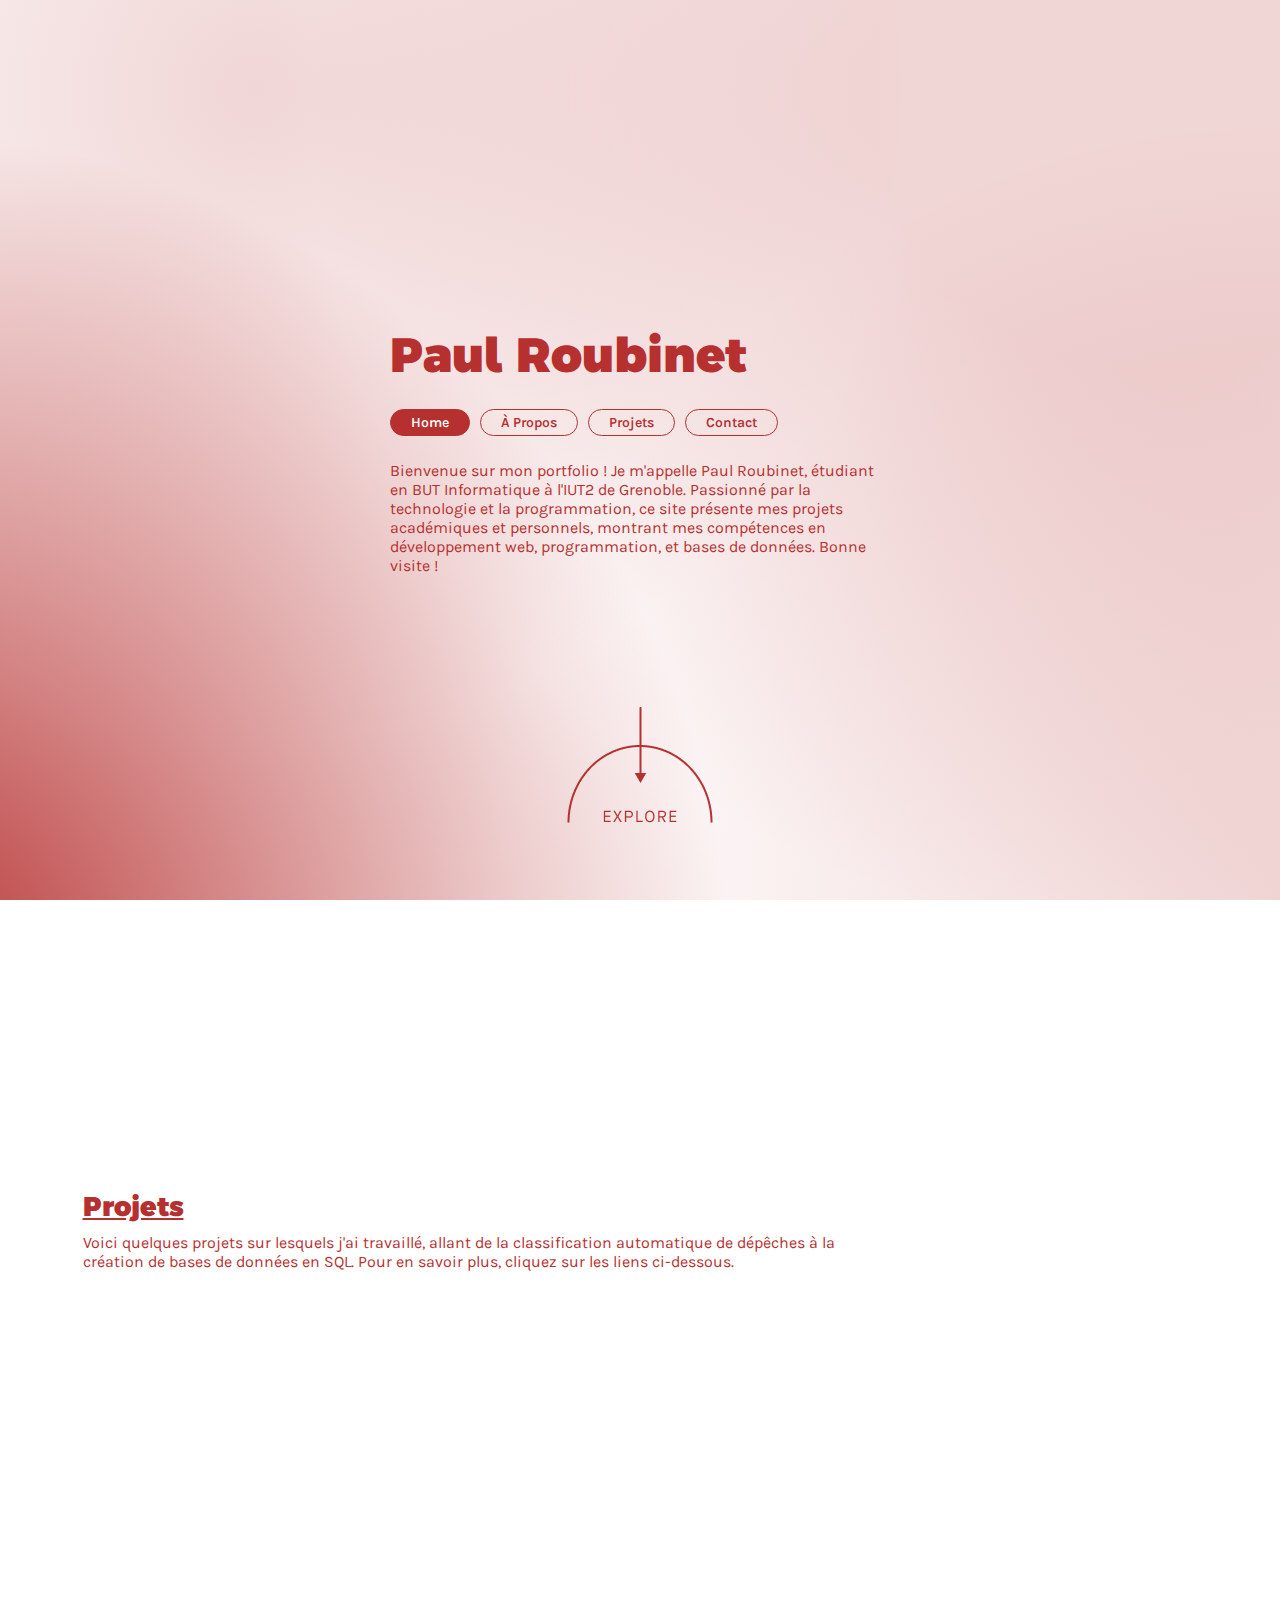
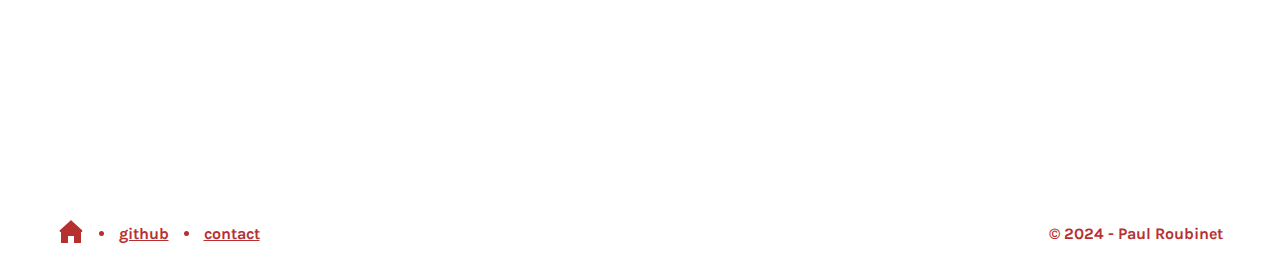
<file: index.html>
<!DOCTYPE html>
<html lang="en">
<head>
    <meta charset="UTF-8">
    <meta name="viewport" content="width=device-width, initial-scale=1.0">
    <title>Paul Roubinet</title>
    <link rel="stylesheet" href="style.css">
</head>
<body>

    <div class="scroll-watcher"></div>

    <div class="container">
        <div class="insideContainer">

            <h1>
                Paul Roubinet
            </h1>

            <div class="nav-bar">
                <ul>
                    <li><a class="current-page" href="#">Home</a></li>
                    <li><a href="about.html">À&nbsp;Propos</a></li>
                    <li><a href="projets.html">Projets</a></li>
                    <li><a href="contact.html">Contact</a></li>
                </ul>
            </div>

            <p>
                Bienvenue sur mon portfolio ! Je m'appelle Paul Roubinet, étudiant en BUT
                Informatique à l'IUT2 de Grenoble. Passionné par la technologie et la programmation,
                ce site présente mes projets académiques et personnels, montrant mes compétences
                en développement web, programmation, et bases de données. Bonne visite !
            </p>

        </div>
        <a href="#projetsPart">
            <img class="explore" src="img/explore.png" alt="explore">
        </a>
    </div>


    <div class="container projetsContainer" id="projetsPart">

        <h2><a href="projets.html">Projets</a></h2>

        <p>
            Voici quelques projets sur lesquels j'ai travaillé, allant de la classification automatique
            de dépêches à la création de bases de données en SQL. Pour en savoir plus, cliquez sur les liens
            ci-dessous.
        </p>

        <div class="indexProjets">
            <div class="projet-part">
                <h3>Classification automatique de dépêche</h3>
                <p>
                    Développer et optimiser une application JAVA pour classer automatiquement
                    des dépêches en fonction de leur contenu.
                </p>
                <div class="en-savoir-plus">
                    <a href="projets.html#SAE1.01/2">En&nbsp;savoir&nbsp;plus</a>
                </div>
            </div>


            <div class="projet-part">   
                <h3>Analyse et Modélisation de Base de Données - Naufrage du Titanic</h3>             
                <p>
                    Créer une base de données en SQL sur le titanic pour pouvoir
                    en sortir des statistiques et des informations.
                </p>
                <div class="en-savoir-plus">
                    <a href="projets.html#SAE1.04">En&nbsp;savoir&nbsp;plus</a>
                </div>
            </div>


            <div class="projet-part">
                <h3>Réalisation d'un site web pour une ESN</h3>
                <p>
                    Travailler en équipe pour pouvoir créer
                    un site web pour une entreprise de services numériques
                    en respectant les demandes du client.
                </p>
                <div class="en-savoir-plus">
                    <a href="projets.html#SAE1.05/6">En&nbsp;savoir&nbsp;plus</a>
                </div>
            </div>
        </div>
        
    </div>

    <footer>
        <div>
            <a href="#top"><img src="img/home.svg" alt="home"></a>
            <img src="img/point.svg" alt="point de séparation">
            <a href="https://github.com/paaulrbn" target="_blank">github</a>
            <img src="img/point.svg" alt="point de séparation">
            <a href="contact.html">contact</a>
        </div>

        <p>©&nbsp;2024&nbsp;-&nbsp;Paul&nbsp;Roubinet</p>

    </footer>

    <script src="app.js"></script>
</body>
</html>
</file>
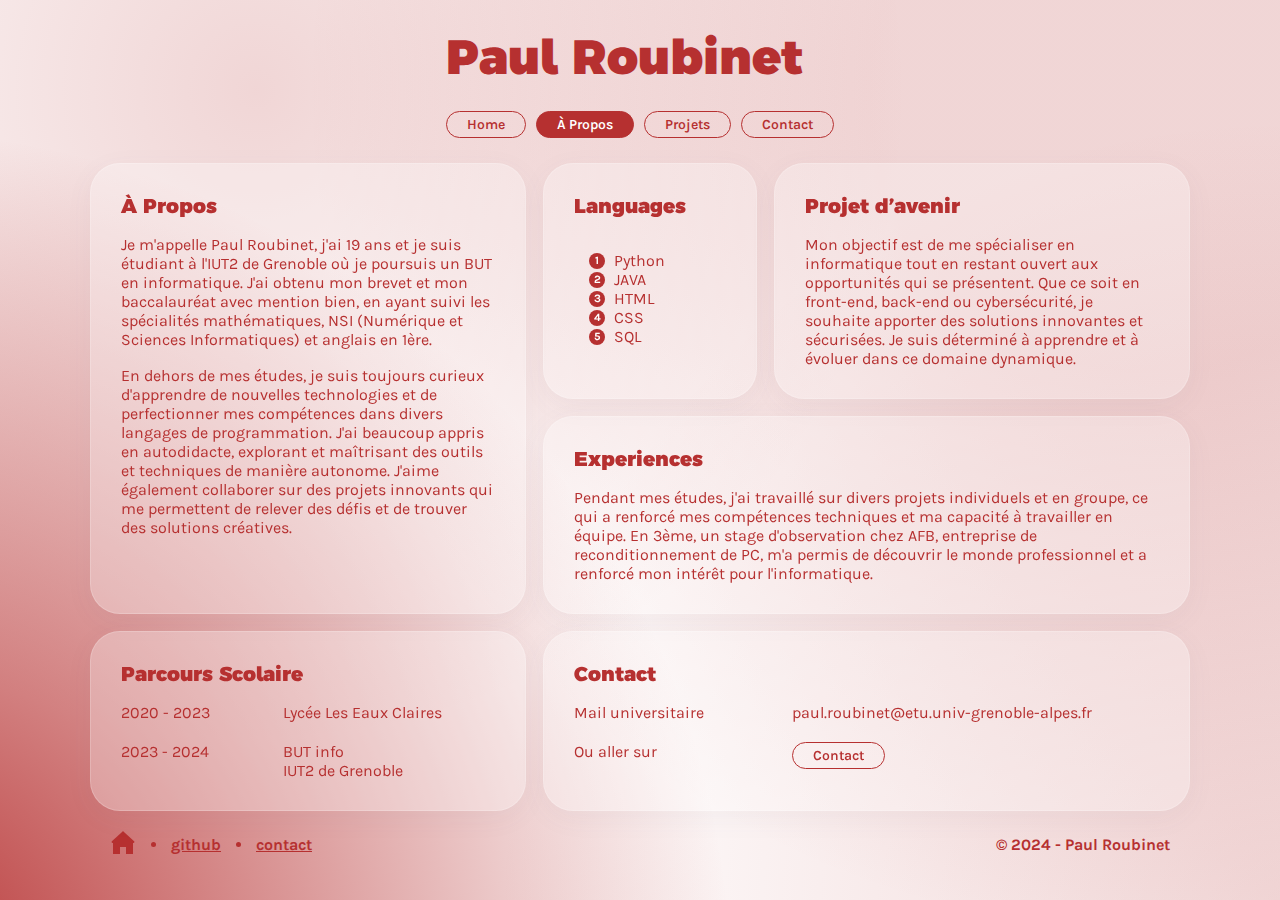
<file: about.html>
<!DOCTYPE html>
<html lang="en">
<head>
    <meta charset="UTF-8">
    <meta name="viewport" content="width=device-width, initial-scale=1.0">
    <title>Paul Roubinet</title>
    <link rel="stylesheet" href="style.css">
</head>
<body>

    <div class="scroll-watcher"></div>

    <div class="container">
        <div class="insideContainer">

            <h1>
                Paul Roubinet
            </h1>

            <div class="nav-bar">
                <ul>
                    <li><a href="index.html">Home</a></li>
                    <li><a class="current-page" href="#">À&nbsp;Propos</a></li>
                    <li><a href="projets.html">Projets</a></li>
                    <li><a href="contact.html">Contact</a></li>
                </ul>
            </div>

        </div>

        <div class="widgets">
            <div class="widget about" data-tilt data-tilt-glare>
                <h2>À Propos</h2>
                <p>
                    Je m'appelle Paul Roubinet, j'ai 19 ans et je suis étudiant à l'IUT2 de Grenoble
                    où je poursuis un BUT en informatique. J'ai obtenu mon brevet et mon baccalauréat
                    avec mention bien, en ayant suivi les spécialités mathématiques, NSI 
                    (Numérique et Sciences Informatiques) et anglais en 1ère.
                </p>
                <p>
                    En dehors de mes études, je suis toujours curieux d'apprendre de nouvelles 
                    technologies et de perfectionner mes compétences dans divers langages de programmation.
                    J'ai beaucoup appris en autodidacte, explorant et maîtrisant des outils et techniques 
                    de manière autonome. J'aime également collaborer sur des projets innovants qui me 
                    permettent de relever des défis et de trouver des solutions créatives.
                </p>
            </div>
            <div class="widget education" data-tilt data-tilt-glare>
                <h2>Parcours Scolaire</h2>
                <div class="grid">
                    <div class="one">2020 - 2023</div>
                    <div class="two">Lycée Les Eaux Claires</div>
                    <div class="three">2023 - 2024</div>
                    <div class="four">BUT info <br>
                                        IUT2 de Grenoble</div>
                </div>
            </div>
            <div class="widget langues" data-tilt data-tilt-glare>
                <h2>Languages</h2>
                <ol>
                    <li>Python</li>
                    <li>JAVA</li>
                    <li>HTML</li>   
                    <li>CSS</li>
                    <li>SQL</li>
                </ol>
            </div>
            <div class="widget avenir" data-tilt data-tilt-glare>
                <h2>Projet d’avenir</h2>
                <p>
                    Mon objectif est de me spécialiser en informatique tout en restant ouvert aux opportunités
                    qui se présentent. Que ce soit en front-end, back-end ou cybersécurité,
                    je souhaite apporter des solutions innovantes et sécurisées. Je suis déterminé à
                    apprendre et à évoluer dans ce domaine dynamique.
                </p>
            </div>
            <div class="widget experices" data-tilt data-tilt-glare>
                <h2>
                    Experiences
                </h2>
                <p>
                    Pendant mes études, j'ai travaillé sur divers projets individuels et en groupe,
                    ce qui a renforcé mes compétences techniques et ma capacité à travailler en équipe.
                    En 3ème, un stage d'observation chez AFB, entreprise de reconditionnement de PC,
                    m'a permis de découvrir le monde professionnel et a renforcé mon intérêt pour l'informatique.
                </p>
            </div>
            <div class="widget contact" data-tilt data-tilt-glare>
                <h2>Contact</h2>
                <div class="grid">
                    <div class="one">Mail universitaire</div>
                    <div class="two">paul.roubinet@etu.univ-grenoble-alpes.fr</div>
                    <div class="three">Ou aller sur</div>
                    <div class="four">
                        <a href="contact.html">Contact</a>
                    </div>
                </div>
            </div>
        </div>

        <footer id="inAbout">
            <div>
                <a href="index.html"><img src="img/home.svg" alt="home"></a>
                <img src="img/point.svg" alt="point de séparation">
                <a href="https://github.com/paaulrbn" target="_blank">github</a>
                <img src="img/point.svg" alt="point de séparation">
                <a href="contact.html">contact</a>
            </div>
    
            <p>©&nbsp;2024&nbsp;-&nbsp;Paul&nbsp;Roubinet</p>
    
        </footer>

    </div>

    <script src="vanilla-tilt.js"></script>
    <script src="app.js"></script>
</body>
</html>
</file>
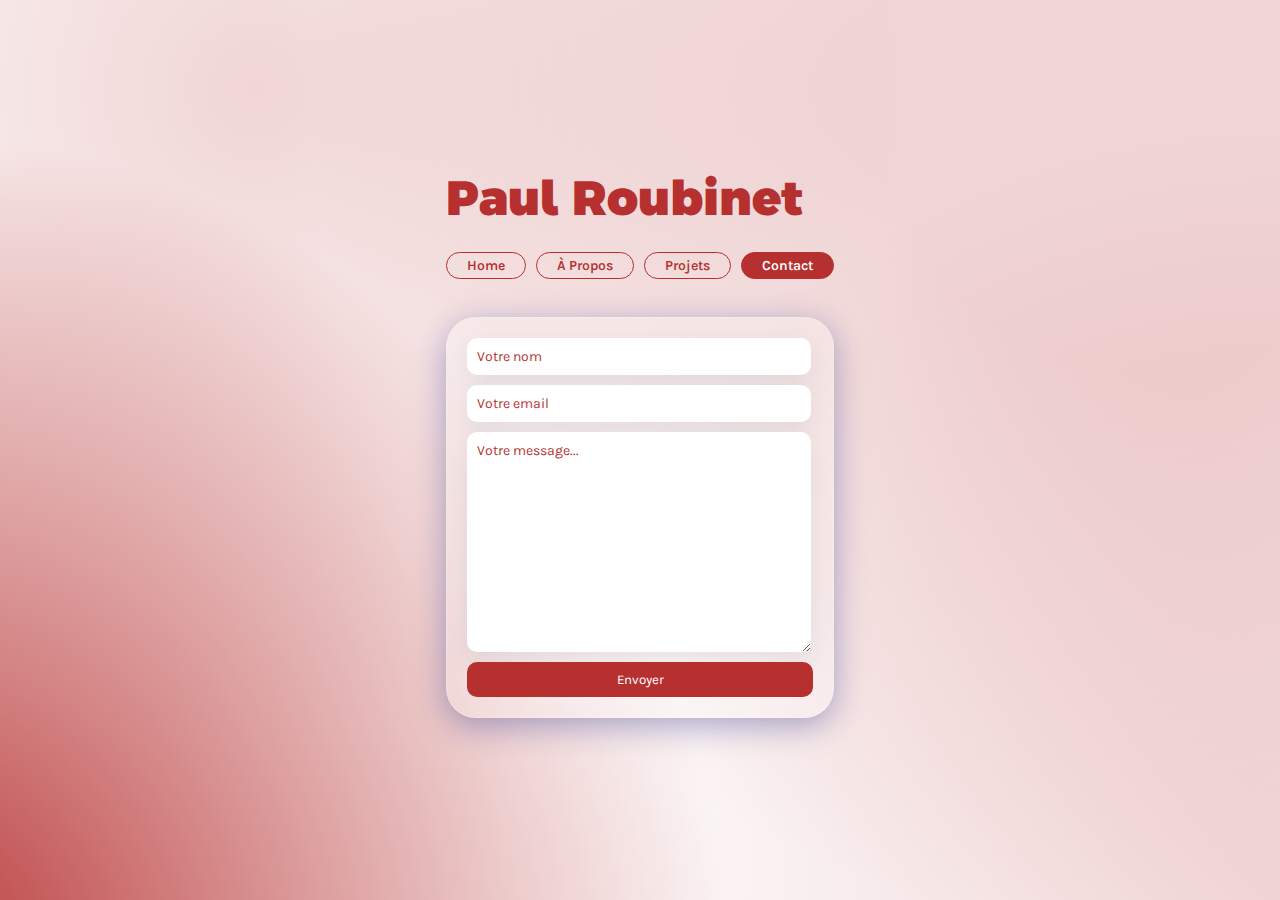
<file: contact.html>
<!DOCTYPE html>
<html lang="en">
<head>
    <meta charset="UTF-8">
    <meta name="viewport" content="width=device-width, initial-scale=1.0">
    <title>Paul Roubinet</title>
    <link rel="stylesheet" href="style.css">
</head>
<body>

    <div class="scroll-watcher"></div>

    <div class="container">
        <div class="insideContainer">

            <h1>
                Paul Roubinet
            </h1>

            <div class="nav-bar">
                <ul>
                    <li><a href="index.html">Home</a></li>
                    <li><a href="about.html">À&nbsp;Propos</a></li>
                    <li><a href="projets.html">Projets</a></li>
                    <li><a class="current-page" href="#">Contact</a></li>
                </ul>
            </div>

            <form action="https://formspree.io/f/mgegbzzb" method="POST">
                <div>
                    <!-- <label for="name">Votre nom</label> -->
                    <input type="text" id="name" name="name" placeholder="Votre nom" required>
                </div>
                <div>
                    <!-- <label for="email">Votre email</label> -->
                    <input type="email" id="email" name="email" placeholder="Votre email" required>
                </div>
                <div>
                    <!-- <label for="message">Votre message</label> -->
                    <textarea id="message" name="message" placeholder="Votre message..." required></textarea>
                </div>
                <input id="submit" type="submit" value="Envoyer">
            </form>

        </div>
    </div>

    <script src="app.js"></script>
</body>
</html>
</file>
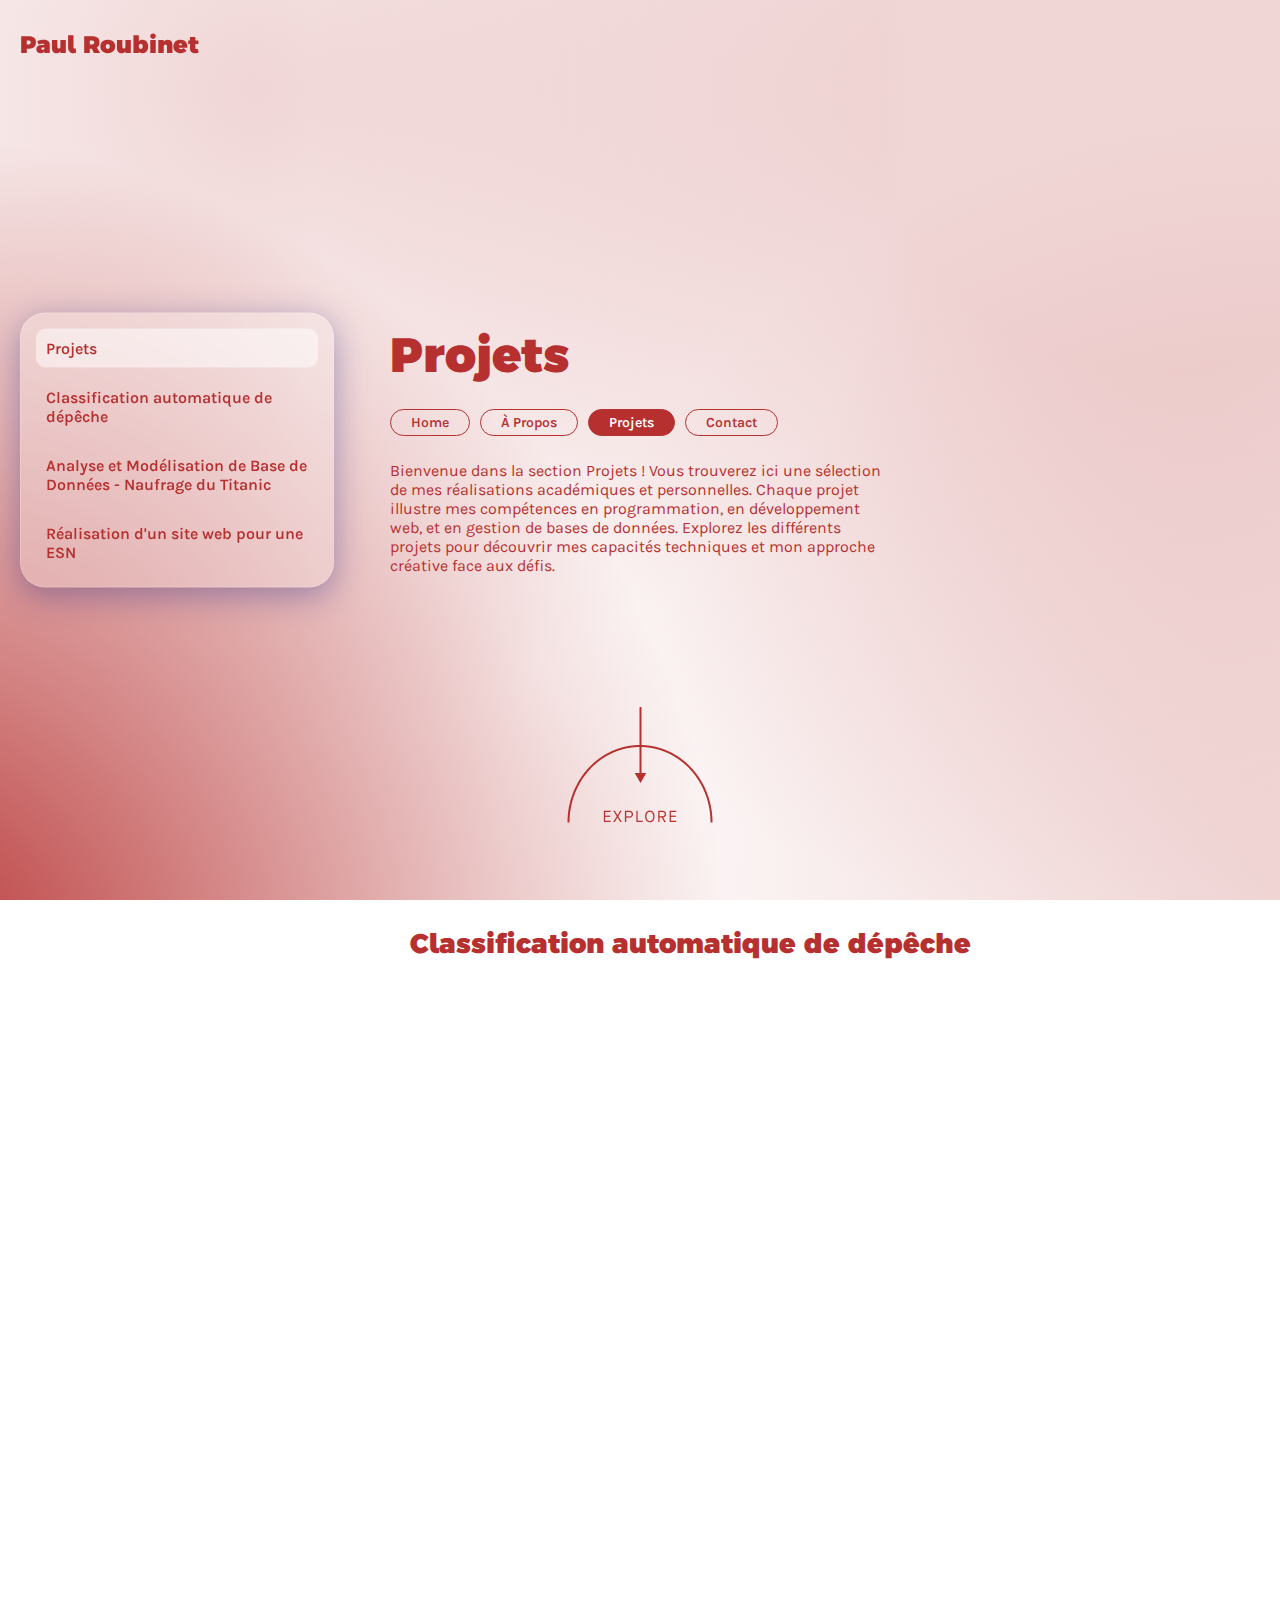
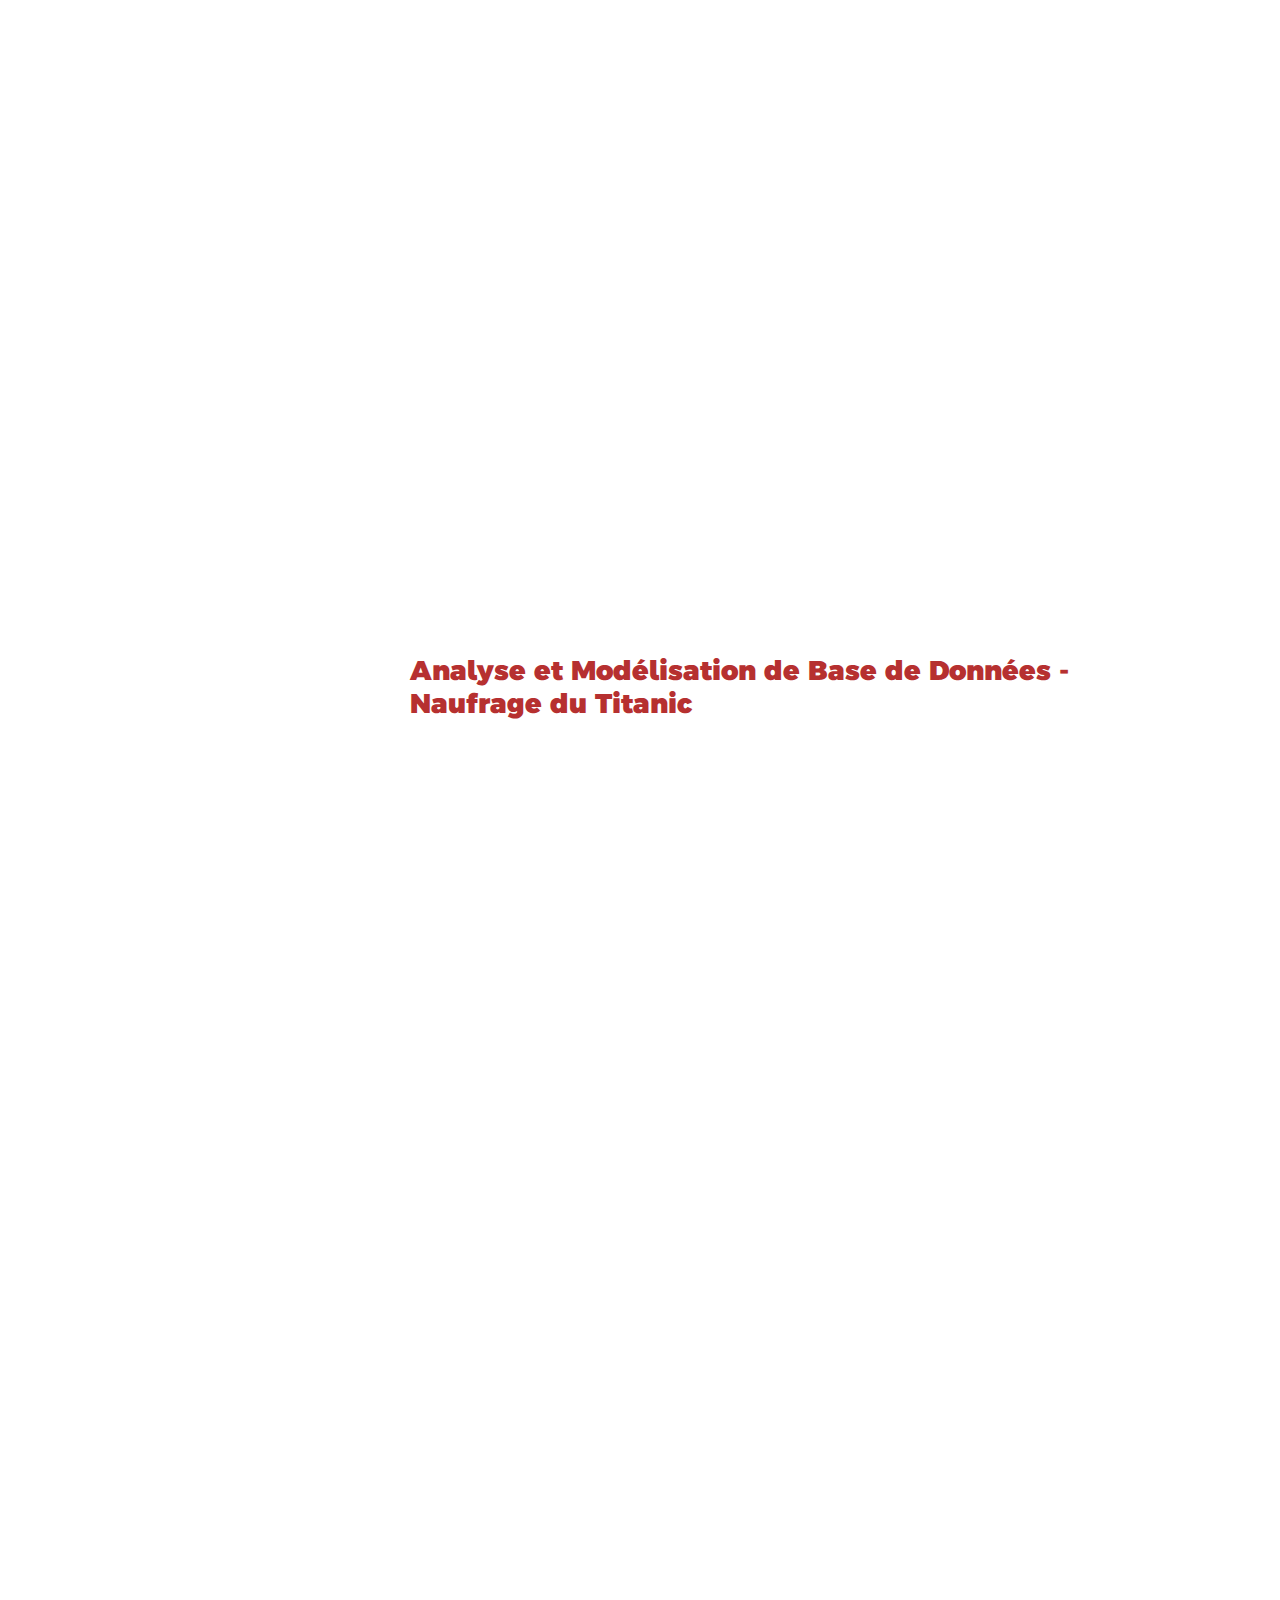
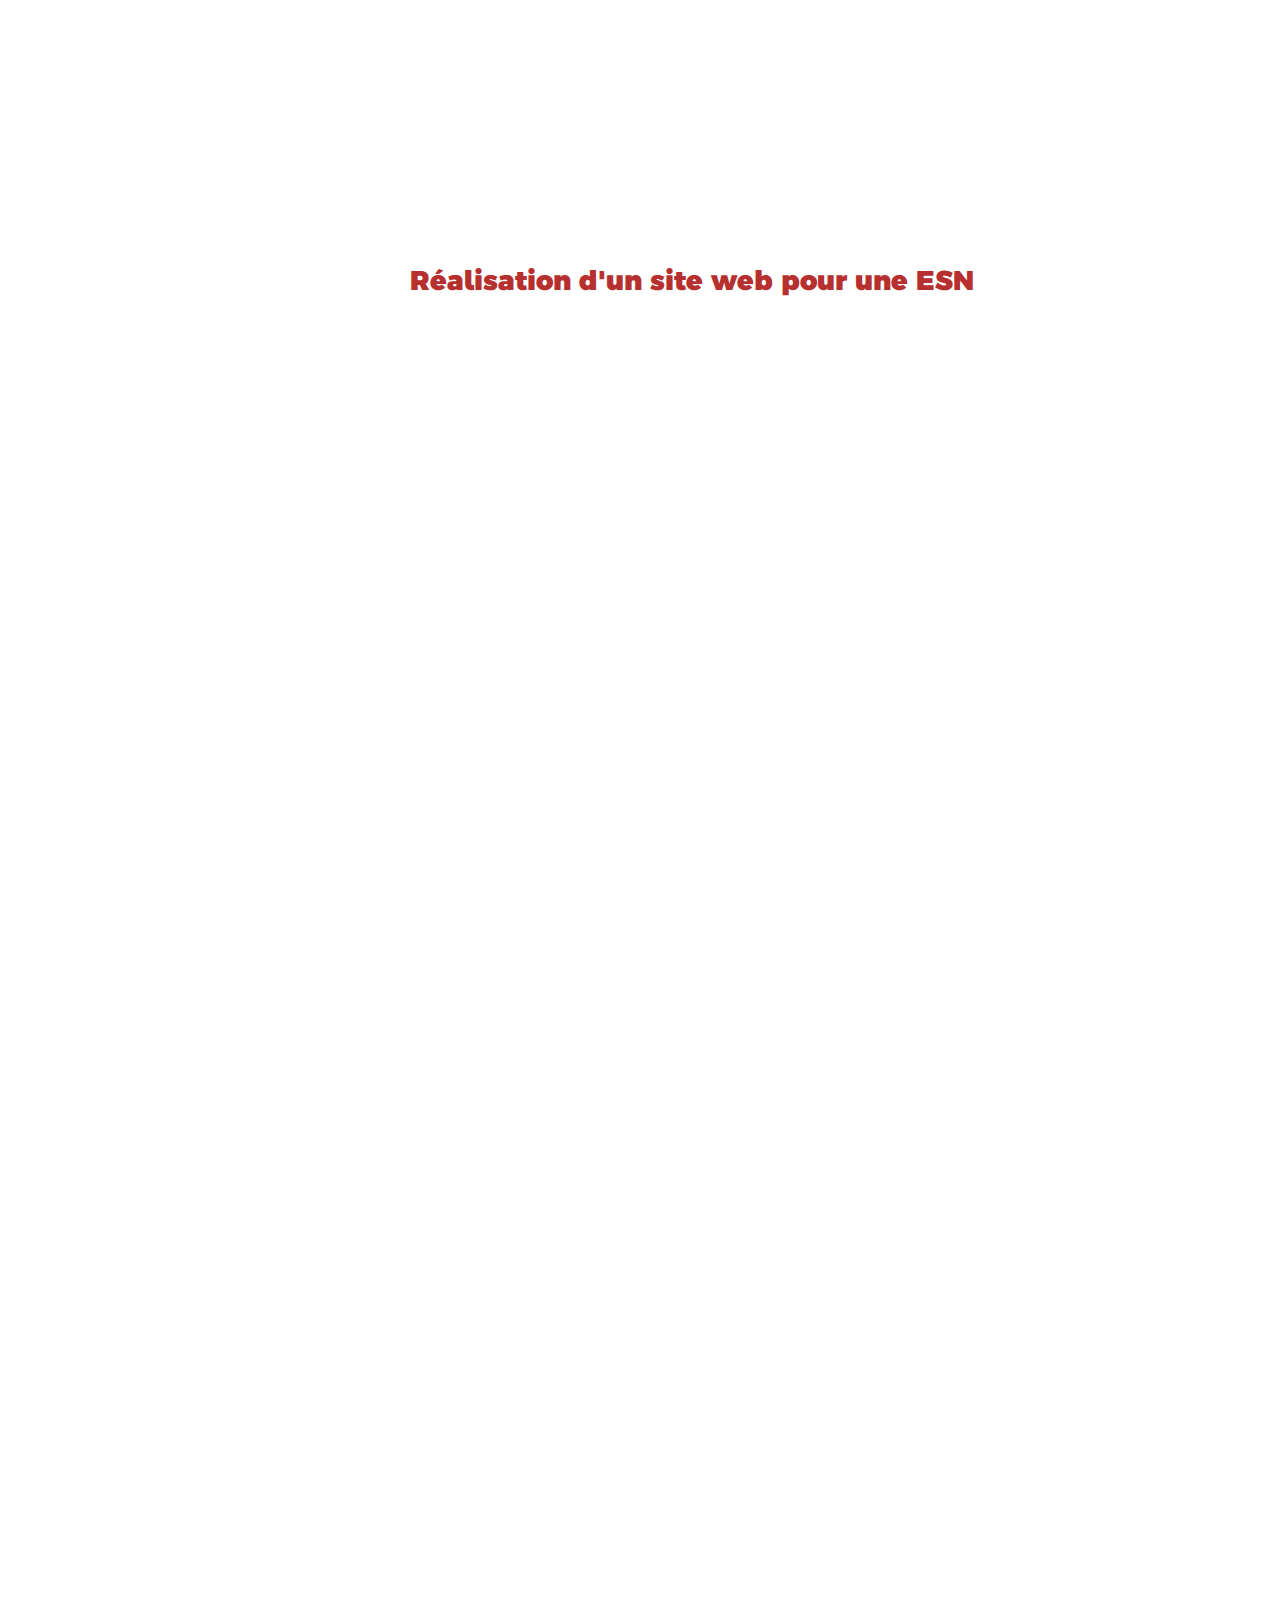
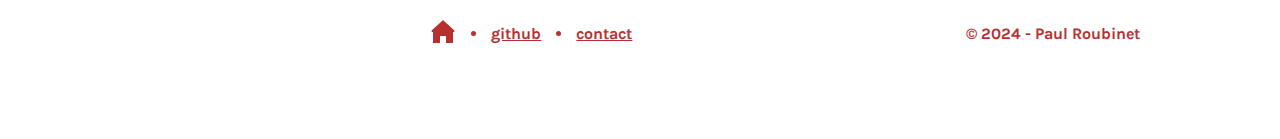
<file: projets.html>
<!DOCTYPE html>
<html lang="en">
<head>
    <meta charset="UTF-8">
    <meta name="viewport" content="width=device-width, initial-scale=1.0">
    <title>Paul Roubinet</title>
    <link rel="stylesheet" href="style.css">
</head>
<body>

    <div class="scroll-watcher"></div>

    <div class="always">
        <a href="index.html"><h1>Paul Roubinet</h1></a>
        <label for="toggle" class="menu-toggle">☰</label>
        <input type="checkbox" id="toggle" class="open-btn menu-checkbox">
        
    </div>
    <nav class="burger">
        <ul>
            <li><a class="burger-item current-zone" href="#top">Projets</a></li>
            <li><a class="burger-item" href="#SAE1.01/2">Classification automatique de dépêche</a></li>
            <li><a class="burger-item" href="#SAE1.04">Analyse et Modélisation de Base de Données - Naufrage du Titanic</a></li>
            <li><a class="burger-item" href="#SAE1.05/6">Réalisation d'un site web pour une ESN</a></li>
        </ul>
        <a href="#" class="close-btn">
            <img src="./img/cross.png" alt="cross">
        </a>
    </nav>

    <div class="container">
        <div class="insideContainer">

            <h1>
                Projets
            </h1>

            <div class="nav-bar">
                <ul>
                    <li><a href="index.html">Home</a></li>
                    <li><a href="about.html">À&nbsp;Propos</a></li>
                    <li><a class="current-page" href="#">Projets</a></li>
                    <li><a href="contact.html">Contact</a></li>
                </ul>
            </div>

            <p>
                Bienvenue dans la section Projets ! Vous trouverez ici une sélection 
                de mes réalisations académiques et personnelles. Chaque projet illustre
                mes compétences en programmation, en développement web, et en gestion 
                de bases de données. Explorez les différents projets pour découvrir mes 
                capacités techniques et mon approche créative face aux défis.
            </p>

            
        </div>
        <a href="#SAE1.01/2">
            <img class="explore" src="img/explore.png" alt="explore">
        </a>
    </div>


    <div class="container rightContainer" id="SAE1.01/2">
        <div class="insideContainer">
            <h2>Classification automatique de dépêche</h2>
            <div class="projetDetails">
                <p>
                    Le projet consiste à développer un programme capable de classifier 
                    automatiquement des dépêches journalistiques en les attribuant à l'une 
                    des cinq catégories prédéfinies : Environnement-Sciences, Culture, Économie, 
                    Politique, et Sports. Le processus repose sur l'utilisation de lexiques spécifiques 
                    à chaque catégorie, avec des mots-clés marqués par des poids représentant leur pertinence.
                </p>

                <h3>Compétences</h3>
                <ul>
                    <li>Programmation JAVA </li>
                    <li>Algorithmique </li>
                    <li>Analyse de données </li>
                    <li>Implémentation d’un besoin client </li>
                    <li>Comparaison d'approches algorithmiques </li>
                </ul>

                <h3>Objectifs</h3>
                <ul>
                    <li>Créer un programme de classification fiable et rapide </li>
                    <li>Générer des lexiques spécifiques à chaque catégorie </li>
                    <li>Attribuer correctement les dépêches à leurs catégories respectives </li>
                    <li>Obtenir un taux de précision élevé dans la classification </li>
                </ul>

                <h3>Tavail en groupe</h3>
                <ul>
                    <li>La rédaction du rapport final </li>
                    <li>La présentation orale du projet </li>
                    <li>Le développement du code source </li>
                    <li>Résolution des problèmes en équipe </li>
                </ul>

                <h3>Travail individuel dans le groupe</h3>
                <ul>
                    <li>Développer une grande partie du programme </li>
                    <li>Contribuer à la rédaction du rapport et à la préparation de la présentation </li>
                    <li>Partager les connaissances et les compétences avec les autres membres du groupe </li>
                    <li>Faire preuve de curiosité et de motivation pour apprendre et progresser </li>
                </ul>

                <h3>Techniques et savoir-faire acquis</h3>
                <ul>
                    <li>Lecture et traitement de fichiers texte en Java </li>
                    <li>Implémentation de méthodes de calcul de scores pour la classification </li>
                    <li>Collaboration efficace en équipe pour mener à bien un projet de développement logiciel</li>
                    <li>Implémentation d’un besoin client</li>
                    <li>Comparaison d'approches algorithmiques </li>
                </ul>

                <h3>Liens vers le projet</h3>
                <p>Vous pouvez consulter le projet complet sur le <a href="https://github.com/paaulrbn/S1.01-Programme-de-classification-automatique" target="_blank">repository GitHub</a></p>

            </div>
        </div>
    </div>

    <div class="container rightContainer" id="SAE1.04">
        <div class="insideContainer">
            <h2>Analyse et Modélisation de Base de Données - Naufrage du Titanic</h2>
            
            <div class="projetDetails">
                <p>
                    Ce projet, réalisé en binôme, consiste à analyser le contexte historique
                    et les données relatives au naufrage du Titanic afin de modéliser une base de données. 
                    Cette modélisation inclut la création d'un Schéma Entité-Association (SEA) et sa transformation 
                    en Schéma Logique de Relations (SLR). Les données sont ensuite implémentées dans une base PostgreSQL 
                    et des requêtes sont écrites pour vérifier la conformité des données.
                </p>

                <h3>Compétences</h3>
                <ul>
                    <li>Analyse de données historiques </li>
                    <li>Modélisation de bases de données (SEA, SLR) </li>
                    <li>Utilisation de PostgreSQL pour l'implémentation de bases de données  </li>
                    <li>Écriture et exécution de requêtes SQL </li>
                    <li>Validation et test des contraintes de bases de données </li>
                </ul>

                <h3>Objectifs</h3>
                <ul>
                    <li>Comprendre et synthétiser les informations sur le naufrage du Titanic</li>
                    <li>Produire un SEA modélisant les données pertinentes</li>
                    <li>Transformer le SEA en SLR et l'implémenter dans PostgreSQL</li>
                    <li>Écrire des tests pour vérifier la conformité des contraintes de la base de données</li>
                    <li>Peupler la base de données avec des données fournies et effectuer des requêtes pour extraire des informations pertinentes </li>
                </ul>

                <h3>Tavail en groupe</h3>
                <ul>
                    <li>Collaboration pour l'analyse du contexte et la collecte d'informations </li>
                    <li>Conception collective du SEA et SLR </li>
                    <li>Implémentation de la base de données et rédaction de requêtes SQL</li>
                </ul>

                <h3>Travail individuel dans le groupe</h3>
                <p>
                    Tous les membres ont participé de manière équitable à toutes les tâches. 
                    Chacun a contribué à l'analyse, à la modélisation, à l'implémentation, 
                    et à la rédaction des requêtes SQL, travaillant simultanément sur chaque partie du projet 
                    pour assurer une compréhension et une implication uniformes.  
                </p>

                <h3>Techniques et savoir-faire acquis</h3>
                <ul>
                    <li>Maîtrise de PostgreSQL pour la création et la gestion de bases de données</li>
                    <li>Aptitude à écrire des requêtes SQL complexes</li>
                    <li>Capacité à tester et valider des contraintes de bases de données</li>
                </ul>

            </div>

        </div>
    </div>

    <div class="container rightContainer" id="SAE1.05/6">
        <div class="insideContainer">
            <h2>Réalisation d'un site web pour une ESN</h2>

            <div class="projetDetails" id="last">
                <p>
                    Dans le cadre d'un projet académique, j'ai travaillé sur la conception
                    et la réalisation du site web institutionnel de Capgemini, une entreprise leader 
                    dans le secteur du numérique. L'objectif principal était de créer un site pratique 
                    et accessible, destiné aux élèves de 3ème en recherche de stage, en leur fournissant 
                    des informations compréhensibles sur l'entreprise.
                </p>
                <p>
                    Ce projet a été une opportunité pour moi de mettre en pratique les compétences 
                    acquises en cours, tout en développant de nouvelles aptitudes en gestion de projet 
                    et en communication. La réalisation de ce site web m'a permis de mieux comprendre 
                    les enjeux de la transition numérique et écologique dans une entreprise de grande 
                    envergure comme Capgemini.
                </p>

                <h3>Compétences</h3>
                <ul>
                    <li>Gestion de projet : planification, organisation et suivi des étapes du projet. </li>
                    <li>Recherche d'information : collecte et synthèse de données sur l'entreprise. </li>
                    <li>Conception web : création de maquettes et architecture du site.</li>
                    <li>Développement web : implémentation du site en respectant les standards du web.</li>
                    <li>Communication : vulgarisation des contenus pour un public non technique.</li>
                    <li>Collaboration en équipe : travail en groupe avec répartition des tâches.</li>
                </ul>

                <h3>Objectifs</h3>
                <ul>
                    <li>Créer un site web sobre et écologiquement responsable.</li>
                    <li>Présenter Capgemini de manière claire et accessible pour des élèves de 3ème.</li>
                    <li>Mettre en valeur la transition numérique et écologique de Capgemini.</li>
                    <li>Vulgariser les informations techniques et professionnelles de l'entreprise.</li>
                </ul>

                <h3>Tavail en groupe</h3>
                <p>
                    Le projet a été réalisé à quatre. Chacun des membres du groupe a participé 
                    à l'ensemble des tâches, en se concentrant davantage sur certaines 
                    étapes selon ses préférences. Nous avons organisé des réunions régulières 
                    pour suivre l'avancement et garantir la cohérence et la qualité du site final.
                </p>

                <h3>Travail individuel dans le groupe</h3>
                <p>
                    J'ai pu prendre part à toutes les tâches du projet, 
                    mais je me suis particulièrement concentré sur le style du site web, 
                    en travaillant principalement sur le CSS pour assurer une présentation 
                    visuelle attrayante et cohérente. Les autres membres de l'équipe ont également 
                    contribué à l'ensemble des tâches
                </p>

                <h3>Techniques et savoir-faire acquis</h3>
                <ul>
                    <li>Outils de conception : whimsical</li>
                    <li>Gestion de contenu : structuration et présentation de l'information de manière claire.</li>
                    <li>Collaboration en équipe : travail en groupe avec répartition des tâches.</li>
                </ul>

                <h3>Liens vers le projet</h3>
                <p>Vous pouvez consulter le projet complet sur le <a href="https://github.com/aravenad/SAE1.05-1.06_D2_Capgemini" target="_blank">repository GitHub</a></p>

            </div>
        </div>

        <footer id="inProjets">
            <div>
                <a href="index.html"><img src="img/home.svg" alt="home"></a>
                <img src="img/point.svg" alt="point de séparation">
                <a href="https://github.com/paaulrbn" target="_blank">github</a>
                <img src="img/point.svg" alt="point de séparation">
                <a href="contact.html">contact</a>
            </div>
    
            <p>©&nbsp;2024&nbsp;-&nbsp;Paul&nbsp;Roubinet</p>
    
        </footer>

    </div>


    <div class="glass">
        <ul>
            <li><a class="current-zone" href="#top">Projets</a></li>
            <li><a class="" href="#SAE1.01/2">Classification automatique de dépêche</a></li>
            <li><a href="#SAE1.04">Analyse et Modélisation de Base de Données - Naufrage du Titanic</a></li>
            <li><a href="#SAE1.05/6">Réalisation d'un site web pour une ESN</a></li>
        </ul>
    </div>

    <script src="menu.js"></script>
    <script src="app.js"></script>
</body>
</html>
</file>
<file: style.css>
@import url("https://fonts.googleapis.com/css2?family=IBM+Plex+Mono:ital,wght@0,100;0,200;0,300;0,400;0,500;0,600;0,700;1,100;1,200;1,300;1,400;1,500;1,600;1,700&family=Karla:ital,wght@0,200..800;1,200..800&display=swap");
@font-face {
  font-family: "Argentum-Sans-Black";
  src: url("fonts/Argentum-Sans-Black.ttf.woff") format("woff"), url("fonts/Argentum-Sans-Black.ttf.svg#Argentum-Sans-Black") format("svg"), url("fonts/Argentum-Sans-Black.ttf.eot"), url("fonts/Argentum-Sans-Black.ttf.eot?#iefix") format("embedded-opentype");
  font-weight: normal;
  font-style: normal;
}
html {
  font-size: 16px;
  font-family: "karla";
  font-weight: 100;
  scroll-behavior: smooth;
  color: #B63030;
  background: radial-gradient(circle at -10% 110%, rgb(182, 48, 48) 0%, rgba(255, 255, 255, 0) 50%), radial-gradient(circle at 20% 10%, rgba(182, 48, 48, 0.2) 0%, rgba(255, 255, 255, 0) 50%), radial-gradient(circle at 100% 100%, rgba(182, 48, 48, 0.2) 0%, rgba(255, 255, 255, 0) 50%), radial-gradient(circle at 90% 10%, rgba(182, 48, 48, 0.2) 20%, rgba(255, 255, 255, 0) 60%);
  background-size: cover;
  background-repeat: no-repeat;
  background-attachment: fixed;
  background-position: center;
  height: 100%;
}

body {
  display: flex;
  justify-content: center;
  align-items: center;
  flex-direction: column;
  height: auto;
  margin: 0;
  padding: 0;
}
body a {
  text-decoration: none;
  color: #B63030;
}
body .scroll-watcher {
  height: 5px;
  position: fixed;
  top: 0;
  z-index: 1000;
  background-color: #B63030;
  width: 100%;
  scale: 0 1;
  transform-origin: left;
  animation: scroll-watcher linear;
  animation-timeline: scroll();
}
@keyframes scroll-watcher {
  to {
    scale: 1 1;
  }
}
body .container {
  position: relative;
  display: flex;
  justify-content: center;
  flex-flow: column nowrap;
  align-items: center;
  min-width: 100%;
  min-height: 100svh;
}
body .container .insideContainer {
  display: flex;
  justify-content: center;
  flex-flow: column nowrap;
  align-items: left;
  gap: 10px;
  max-width: 750px;
}
body .container .insideContainer h2 {
  margin-top: 3vh;
}
body .container .insideContainer .projetDetails {
  display: flex;
  flex-direction: column;
  margin-bottom: 8vh;
  padding: 25px;
  background: rgba(255, 255, 255, 0.6);
  width: calc(100% - 50px);
  height: auto;
  box-shadow: rgba(100, 100, 111, 0.2) 0px 7px 29px 0px;
  border-radius: 25px;
  transition: all 0.3s ease-in-out;
  opacity: 0;
  transform: translateY(50px);
}
body .container .insideContainer .projetDetails ul {
  margin: 0;
}
body .container .insideContainer .projetDetails ul li {
  width: 100%;
}
body .container .insideContainer .projetDetails p {
  max-width: 700px;
}
body .container .insideContainer .projetDetails h3 {
  margin-top: 3vh;
  margin-bottom: 1vh;
}
body .container .insideContainer .projetDetails a {
  text-decoration: underline;
}
body .container .insideContainer .projetDetails-visible {
  opacity: 1;
  transform: translateY(0);
}
body .container .insideContainer #last {
  margin-bottom: 0;
}
body .container .insideContainer form {
  display: flex;
  flex-direction: column;
  gap: 10px;
  background: rgba(255, 255, 255, 0.25);
  box-shadow: 0 8px 32px 0 rgba(31, 38, 135, 0.37);
  border-radius: 30px;
  border: 1px solid rgba(255, 255, 255, 0.18);
  padding: 20px;
  margin: 2vh 0;
}
body .container .insideContainer form div {
  display: flex;
  flex-direction: column;
  gap: 5px;
}
body .container .insideContainer form label {
  margin-left: 1vw;
}
body .container .insideContainer form #name, body .container .insideContainer form #email, body .container .insideContainer form #message {
  font-family: "Karla";
  font-size: 14px;
  width: calc(100% - 22px);
  padding: 10px;
  border-radius: 10px;
  border: none;
  transition: all 0.03s ease-in-out;
  color: #000000;
  font-weight: 500;
  box-shadow: rgba(149, 157, 165, 0.2) 0px 8px 24px;
}
body .container .insideContainer form #name::-moz-placeholder, body .container .insideContainer form #email::-moz-placeholder, body .container .insideContainer form #message::-moz-placeholder {
  color: #B63030;
  font-weight: 400;
}
body .container .insideContainer form #name::placeholder, body .container .insideContainer form #email::placeholder, body .container .insideContainer form #message::placeholder {
  color: #B63030;
  font-weight: 400;
}
body .container .insideContainer form #name:focus, body .container .insideContainer form #email:focus, body .container .insideContainer form #message:focus {
  color: #000000;
  font-weight: 500;
}
body .container .insideContainer form #message {
  height: 200px;
  resize: vertical;
}
body .container .insideContainer form #submit {
  font-family: "Karla";
  width: 100%;
  background-color: #B63030;
  color: #ffffff;
  border: none;
  border-radius: 10px;
  padding: 10px;
  cursor: pointer;
  transition: all 0.3s ease-in-out;
}
body .container .insideContainer form #submit:hover {
  background-color: #000000;
  color: #ffffff;
}
body .container .widgets {
  display: grid;
  grid-template-columns: repeat(autofill);
  gap: 17px;
  grid-auto-rows: minmax(100px, auto);
  max-width: 1100px;
  margin-top: 15px;
}
body .container .widgets .widget {
  transition: none;
  cursor: pointer;
  display: flex;
  flex-direction: column;
  justify-content: start;
  align-items: start;
  gap: 17px;
  background-color: rgba(255, 255, 255, 0.3);
  box-shadow: rgba(100, 100, 111, 0.05) 0px 7px 29px 0px;
  border-radius: 30px;
  padding: 30px;
  border: 1px solid rgba(255, 255, 255, 0.18);
}
body .container .widgets .widget h2 {
  margin: 0;
  font-size: 20px;
  font-weight: bold;
}
body .container .widgets .widget p, body .container .widgets .widget li, body .container .widgets .widget .grid {
  font-size: 16px;
  font-weight: 400;
  margin: 0;
  max-width: 100%;
}
body .container .widgets .widget ul {
  margin: 0;
}
body .container .widgets .about {
  grid-column: 1/3;
  grid-row: 1/3;
}
body .container .widgets .education {
  grid-column: 1/3;
  grid-row: 3;
  align-items: stretch;
}
body .container .widgets .langues {
  grid-column: 3;
  grid-row: 1;
}
body .container .widgets .langues ol li {
  display: flex;
  counter-increment: numbers;
  align-items: center;
}
body .container .widgets .langues ol li::before {
  content: counter(numbers);
  width: 16px;
  height: 16px;
  color: #ffffff;
  background-color: #B63030;
  border-radius: 50%;
  position: absolute;
  display: flex;
  left: 45px;
  justify-content: center;
  align-items: center;
  font-size: 0.7em;
  font-weight: bold;
}
body .container .widgets .avenir {
  grid-column: 4/6;
  grid-row: 1;
}
body .container .widgets .experices {
  grid-column: 3/6;
  grid-row: 2;
}
body .container .widgets .contact {
  grid-column: 3/6;
  grid-row: 3;
  align-items: stretch;
}
body .container .widgets .contact a {
  transition: all 0.15s ease-in-out;
  color: #B63030;
  padding: 4px 20px;
  border: 1px solid #B63030;
  border-radius: 50px;
  display: flex;
  justify-content: center;
  align-items: center;
  width: -moz-fit-content;
  width: fit-content;
  font-size: 14px;
  font-weight: 600;
}
body .container .widgets .contact a:hover {
  background-color: #B63030;
  color: #ffffff;
}
body .container .widgets .grid {
  display: grid;
  grid-template-columns: repeat(2);
  gap: 20px;
  grid-auto-rows: minmax(auto, max-width);
}
body .container .widgets .grid .one {
  grid-column: 1;
  grid-row: 1;
}
body .container .widgets .grid .two {
  grid-column: 2;
  grid-row: 1;
}
body .container .widgets .grid .three {
  grid-column: 1;
  grid-row: 2;
}
body .container .widgets .grid .four {
  grid-column: 2;
  grid-row: 2;
}
body .container .explore {
  position: absolute;
  bottom: 0;
  right: 50%;
  left: 50%;
  transform: translateX(-50%);
}
body .rightContainer {
  margin-left: calc(min(22vw + 52px, 452px) + 6vw);
  min-width: calc(100% - min(22vw + 52px, 452px) - 6vw);
  align-items: start;
}
body .projetsContainer {
  max-width: 1600px;
  min-width: 200px;
  align-items: start;
}
body .projetsContainer > p {
  max-width: 800px;
  padding: 0 25px;
}
body .projetsContainer h2 {
  padding: 0 25px;
}
body .projetsContainer a {
  text-decoration: underline;
}
body .projetsContainer .indexProjets {
  display: flex;
  justify-content: center;
  align-items: center;
  flex-flow: row wrap;
  gap: 20px;
  margin: 20px 0;
}
body .projetsContainer .indexProjets .projet-part {
  transition: all 0.3s ease-in-out;
  position: relative;
  display: flex;
  flex-direction: column;
  padding: 25px;
  background: rgba(255, 255, 255, 0.6);
  width: 325px;
  height: 150px;
  box-shadow: rgba(100, 100, 111, 0.2) 0px 7px 29px 0px;
  border-radius: 25px;
  opacity: 0;
  transform: translateY(50px);
}
body .projetsContainer .indexProjets .projet-part h3 {
  margin: 0;
}
body .projetsContainer .indexProjets .projet-part .en-savoir-plus {
  background-color: #B63030;
  width: 120px;
  height: 35px;
  display: flex;
  justify-content: center;
  align-items: center;
  position: absolute;
  bottom: 15px;
  right: 15px;
  border-radius: 10px;
  font-weight: normal;
  transition: all 0.3s ease-in-out;
}
body .projetsContainer .indexProjets .projet-part .en-savoir-plus:hover {
  transform: scale(1.1);
}
body .projetsContainer .indexProjets .projet-part .en-savoir-plus a {
  color: #ffffff;
  text-decoration: none;
}
body .projetsContainer .indexProjets .projet-part-visible {
  opacity: 1;
  transform: translateY(0);
}
body .nav-bar ul {
  display: flex;
  justify-content: left;
  align-items: center;
  list-style: none;
  padding: 0;
  margin: 5px 0;
  gap: 10px;
}
body .nav-bar ul li {
  border-radius: 50px;
  font-weight: 600;
  font-size: 14px;
}
body .nav-bar ul li a {
  transition: all 0.15s ease-in-out;
  color: #B63030;
  z-index: 0;
  padding: 4px 20px;
  border: 1px solid #B63030;
  border-radius: 50px;
  display: flex;
  justify-content: center;
  align-items: center;
  position: relative;
}
body .nav-bar ul li a:hover {
  color: #ffffff;
  background-color: #B63030;
}
body .nav-bar ul li .current-page {
  background-color: #B63030;
  color: #ffffff;
}
body h1, body h2 {
  font-family: "Argentum-Sans-Black";
  font-size: 48px;
  margin: 5px 0;
}
body h2 {
  font-size: 27px;
}
body .always {
  position: fixed;
  top: 0;
  left: 0;
  padding: 20px;
  font-size: 24px;
  margin: 5px 0;
  z-index: 1000;
}
body .always h1 {
  font-size: 24px;
}
body .always .menu-toggle,
body .always .menu-checkbox {
  display: none;
}
body .burger {
  display: none;
}
body p, body li, body .grid {
  font-size: 16px;
  max-width: 500px;
  font-weight: 400;
  margin: 0 20px;
  margin: 5px 0;
}
body .glass {
  position: fixed;
  left: 20px;
  top: 50%;
  transform: translateY(-50%);
  padding: 15px;
  background: rgba(255, 255, 255, 0.25);
  box-shadow: 0 8px 32px 0 rgba(31, 38, 135, 0.37);
  -webkit-backdrop-filter: blur(15px);
          backdrop-filter: blur(15px);
  border-radius: 25px;
  border: 1px solid rgba(255, 255, 255, 0.18);
  width: 22vw;
  max-width: 400px;
  height: auto;
}
body .glass ul {
  display: flex;
  flex-direction: column;
  justify-content: center;
  align-items: left;
  list-style: none;
  padding: 0;
  margin: 0;
  gap: 10px;
}
body .glass ul li {
  font-size: 16px;
  font-weight: 600;
  border-radius: 10px;
  padding: 0;
  margin: 0;
  width: auto;
}
body .glass ul li a {
  transition: all 0.15s ease-in-out;
  color: #B63030;
  padding: 10px;
  border-radius: 10px;
  display: flex;
  justify-content: left;
  align-items: center;
}
body .glass ul li a:hover {
  background-color: rgba(255, 255, 255, 0.5);
}
body .glass ul li .current-zone {
  background-color: rgba(255, 255, 255, 0.5);
}
body footer {
  padding: 20px;
  margin: 0;
  display: flex;
  justify-content: space-between;
  align-items: center;
  max-width: 1165px;
  width: calc(100% - 40px);
  font-weight: bold;
}
body footer div {
  display: flex;
  align-items: center;
  gap: 15px;
}
body footer a {
  text-decoration: underline;
}
body footer p {
  margin: 0;
  justify-self: end;
  font-weight: inherit;
}
body #inProjets {
  margin-bottom: 8vh;
  max-width: 710px;
}
body #inAbout {
  max-width: 1060px;
}

@media all and (max-width: 1100px) {
  .container {
    max-width: 100% !important;
  }
  .container .widgets {
    display: flex !important;
    flex-direction: column;
    margin-bottom: 20px;
  }
  .container .widgets .widget {
    margin: 0 20px;
    max-width: 100vw;
    font-size: 17px !important;
  }
  .container .widgets .widget p, .container .widgets .widget li, .container .widgets .widget .grid {
    font-size: 17px !important;
  }
  .rightContainer {
    margin-left: 0 !important;
    min-width: 100vw !important;
    max-width: 100vw !important;
  }
  .explore {
    display: none;
  }
  .glass {
    display: hidden;
    overflow: hidden;
    visibility: hidden;
  }
  .glass * {
    display: hidden;
    overflow: hidden;
    visibility: hidden;
  }
  .insideContainer {
    margin: 0 20px;
  }
  .insideContainer p {
    font-size: 17px;
  }
  .insideContainer ul li a {
    padding: 4px 15px !important;
  }
  .insideContainer .projetDetails li {
    font-size: 17px;
  }
  .insideContainer .projetDetails h3 {
    font-size: 24px;
  }
  .projetsContainer {
    margin: 0 20px;
  }
  .projetsContainer > p {
    font-size: 17px;
  }
  form #name, form #email, form #message {
    font-size: 17px;
  }
  form #message {
    height: 300px !important;
  }
  .always {
    display: flex;
    align-items: center;
    width: auto;
    top: auto !important;
    right: 1svh !important;
    left: 1svh !important;
    bottom: 1svh;
    margin: 0 !important;
    padding: 0 !important;
    background: rgba(255, 255, 255, 0.25);
    box-shadow: 0 8px 32px 0 rgba(31, 38, 135, 0.37);
    -webkit-backdrop-filter: blur(5px);
            backdrop-filter: blur(5px);
    border-radius: 25px;
    border: 1px solid rgba(255, 255, 255, 0.18);
  }
  .always h1 {
    padding: 5px 20px;
    margin: 0;
    z-index: 1001;
  }
  .always .menu-toggle {
    position: absolute;
    display: flex !important;
    justify-content: center;
    align-items: center;
    color: #B63030;
    cursor: pointer;
    right: 20px;
  }
  nav.burger {
    transition: all 0.3s ease-out;
    display: block;
    position: relative;
    z-index: 1000;
    position: fixed;
    top: 1svh;
    left: 1svh;
    right: 1svh;
    bottom: calc(1svh + 50px);
    padding: 15px;
    transform: translateX(100vw);
    background: rgba(255, 255, 255, 0.25);
    -webkit-backdrop-filter: blur(15px);
            backdrop-filter: blur(15px);
    border-radius: 25px;
    border: 1px solid rgba(255, 255, 255, 0.18);
  }
  nav.burger.visible {
    transform: translateX(0%);
  }
  nav.burger ul {
    display: flex;
    flex-direction: column;
    justify-content: center;
    align-items: left;
    list-style: none;
    padding: 0;
    margin: 0;
    gap: 10px;
  }
  nav.burger ul li {
    border-radius: 10px;
    padding: 0;
    margin: 0;
    width: auto;
    font-size: 16px;
    font-weight: 600;
  }
  nav.burger ul li a {
    font-size: 17px;
    color: #B63030;
    padding: 10px;
    border-radius: 10px;
    display: flex;
    justify-content: left;
    align-items: center;
  }
  nav.burger ul li a:hover {
    background-color: rgba(255, 255, 255, 0.5);
  }
  nav.burger ul li .current-zone {
    background-color: rgba(255, 255, 255, 0.5);
  }
  nav.burger .close-btn {
    height: 50px;
    width: 50px;
    background-color: rgba(255, 255, 255, 0.5);
    border-radius: 50px;
    position: absolute;
    bottom: 20px;
    left: 50%;
    transform: translateX(-50%);
    display: flex;
    justify-content: center;
    align-items: center;
  }
  nav.burger .close-btn img {
    width: 20px;
    height: auto;
  }
  footer p {
    display: none;
  }
}
@media all and (max-width: 470px) {
  .contact .grid {
    display: flex !important;
    flex-direction: column;
    flex-wrap: wrap;
    gap: 5px !important;
  }
  .contact .grid .two {
    margin-bottom: 15px;
  }
}
@media all and (max-width: 400px) {
  .nav-bar {
    width: 100%;
    padding: 0;
    margin-left: 0;
    margin-right: 0;
  }
}
@media all and (max-height: 800px) {
  .explore {
    display: none;
  }
}/*# sourceMappingURL=style.css.map */
</file>
